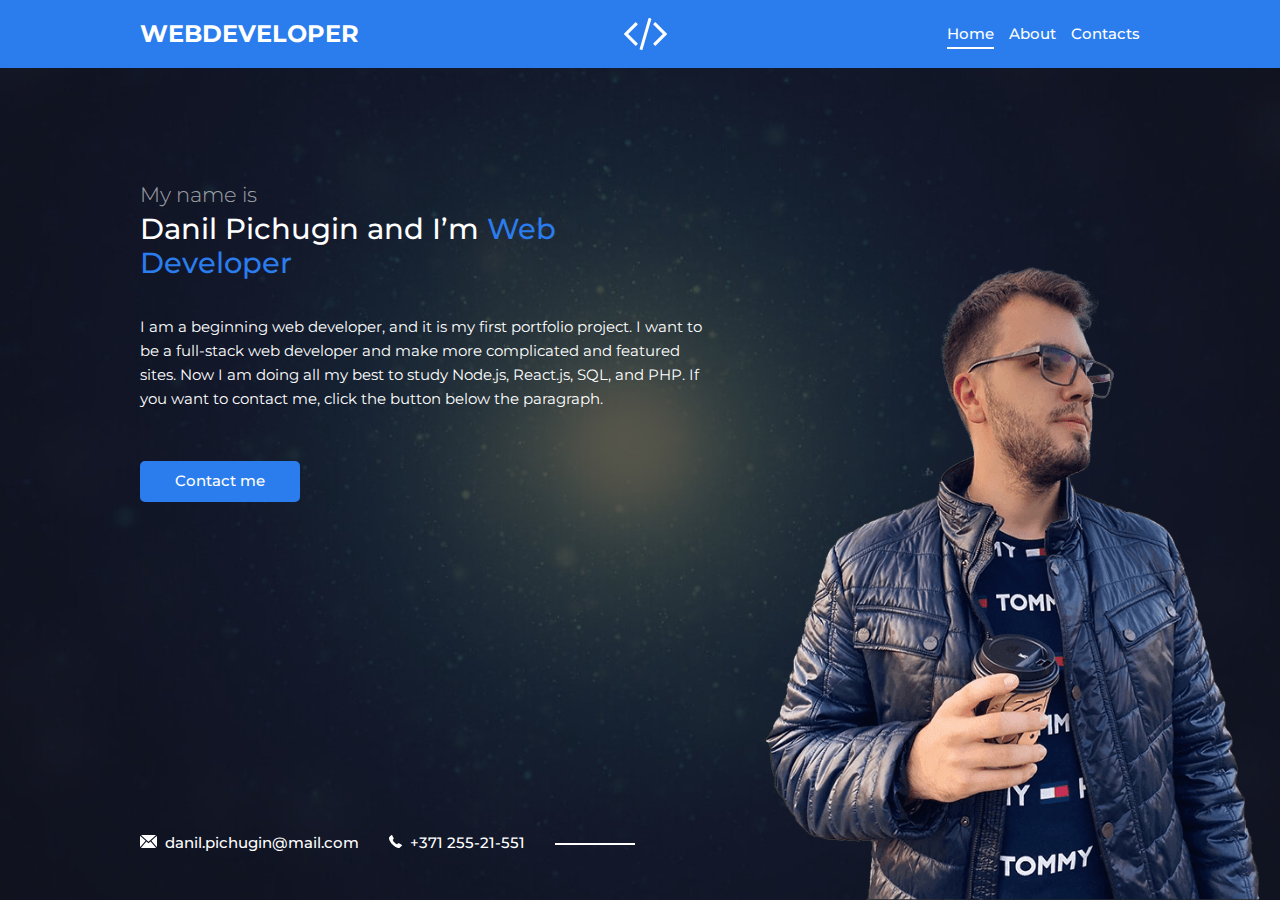
<file: index.html>
<!DOCTYPE html>
<html lang="en">
<head>
    <meta charset="UTF-8">
    <link rel="preconnect" href="https://fonts.googleapis.com">
    <link rel="preconnect" href="https://fonts.gstatic.com" crossorigin>
    <link href="https://fonts.googleapis.com/css2?family=Montserrat:wght@300;400;500;700&display=swap" rel="stylesheet">
    <meta http-equiv="X-UA-Compatible" content="IE=edge">
    <meta name="viewport" content="width=device-width, initial-scale=1">
    <link rel="stylesheet" href="css/style.css">
    <link rel="icon" type="image/png" href="img/favicon.png">

    <meta name="description" content="">
    <meta name="keywords" content="создание сайтов, создание сайтов на заказ">

    <title>DP & WebDeveloper</title>
</head>
<body>

    <div class="page">

        <!-- Header -->
        <header class="header">
            <div class="container">
                <div class="header-inner">
                    <div class="header-brand">
                        WEBDEVELOPER
                    </div>

                    <div class="header-logo">
                        <img src="img/brand.svg" alt="">
                    </div>

                    <nav class="header-nav">
                        <a class="header-nav-link active" href="index.html">Home</a>
                        <a class="header-nav-link" href="about.html">About</a>
                        <a class="header-nav-link" href="contacts.html">Contacts</a>
                    </nav>
                </div>
            </div><!-- /.container -->
        </header>

        <!-- Main -->
        <div class="container">
            <main class="content">
                <div class="content-header">
                    <h2 class="subtitle">My name is</h2>
                    <h1 class="title">Danil Pichugin and I’m <span>Web Developer</span></h1>
                </div>
                <div class="text">
                    <p>I am a beginning web developer, and it is my first portfolio project. I want to be a full-stack web developer and make more complicated and featured sites. Now I am doing all my best to study Node.js, React.js, SQL, and PHP. If you want to contact me, click the button below the paragraph.</p>
                </div>
                <a class="btn" href="contacts.html">Contact me</a>
            </main>
        </div>

        <!-- Footer-->
        <footer class="footer">
            <div class="container">
                <div class="contacts">
                    <a class="contacts-link" href="mailto:danil.pichugin@mail.com">
                        <img class="contacts-link-icon" src="img/mail.svg" alt="">danil.pichugin@mail.com
                    </a>
                    <a class="contacts-link" href="tel:+37125521551">
                        <img class="contacts-link-icon" src="img/phone.svg" alt="">+371 255-21-551
                    </a>
                </div>
            </div>
        </footer>


        <img class="author" src="img/me.png" alt="">
    </div><!-- /.page -->

</body>
</html>
</file>
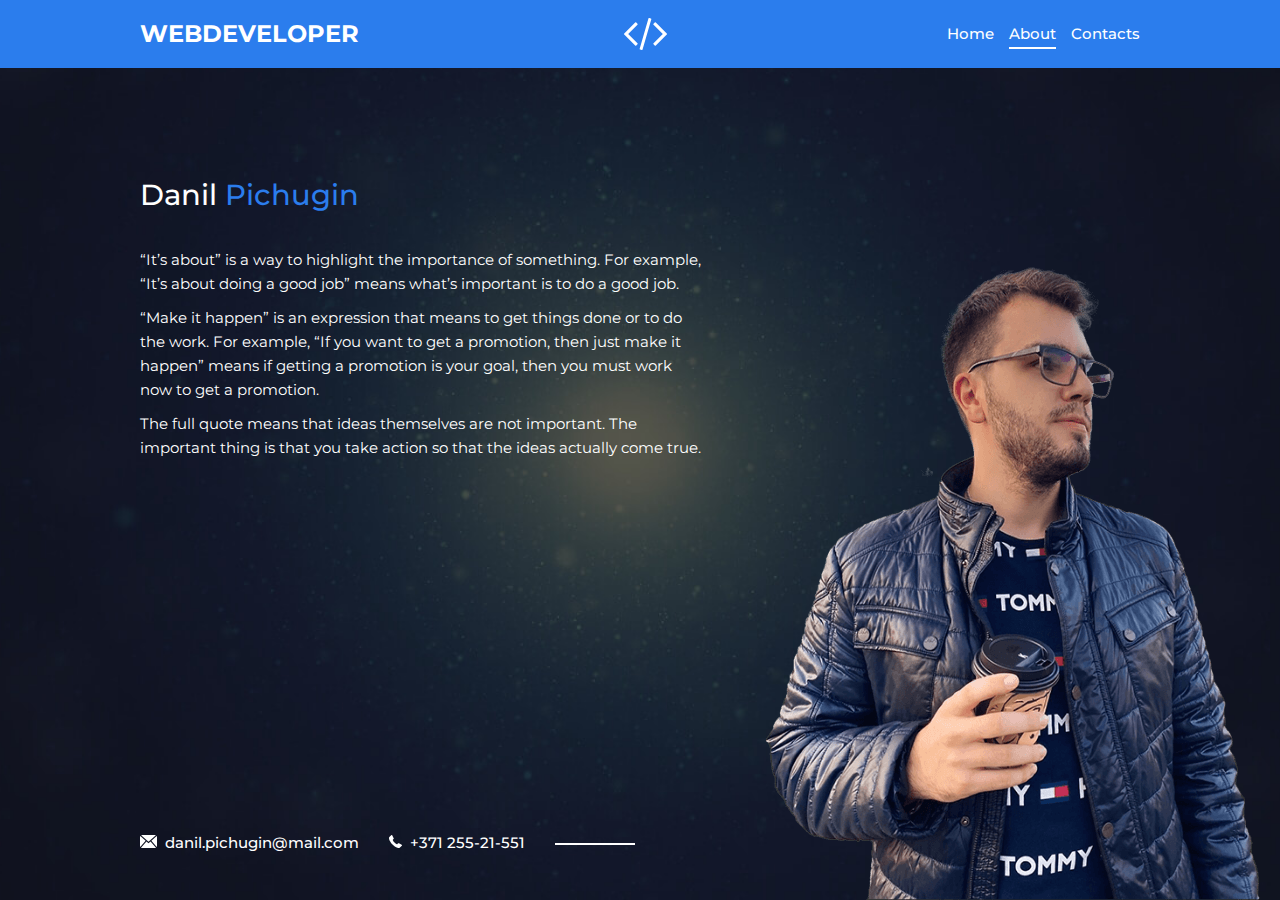
<file: about.html>
<!DOCTYPE html>
<html lang="en">
<head>
    <meta charset="UTF-8">
    <link rel="preconnect" href="https://fonts.googleapis.com">
    <link rel="preconnect" href="https://fonts.gstatic.com" crossorigin>
    <link href="https://fonts.googleapis.com/css2?family=Montserrat:wght@300;400;500;700&display=swap" rel="stylesheet">
    <meta http-equiv="X-UA-Compatible" content="IE=edge">
    <meta name="viewport" content="width=device-width, initial-scale=1.0">
    <link rel="stylesheet" href="css/style.css">
    <link rel="icon" type="image/png" href="img/favicon.png">
    <title>DP & WebDeveloper</title>
</head>
<body>

    <div class="page">

        <!-- Header -->
        <header class="header">
            <div class="container">
                <div class="header-inner">
                    <div class="header-brand">
                        WEBDEVELOPER
                    </div>

                    <div class="header-logo">
                        <img src="img/brand.svg" alt="">
                    </div>

                    <nav class="header-nav">
                        <a class="header-nav-link" href="index.html">Home</a>
                        <a class="header-nav-link active" href="about.html">About</a>
                        <a class="header-nav-link" href="contacts.html">Contacts</a>
                    </nav>
                </div>
            </div><!-- /.container -->
        </header>

        <!-- Main -->
        <div class="container">
            <main class="content">
                <div class="content-header">
                    <h1 class="title">Danil <span>Pichugin</span></h1>
                </div>
                <div class="text">
                    <p>“It’s about” is a way to highlight the importance of something. For example, “It’s about doing a good job” means what’s important is to do a good job.</p>
                    <p>“Make it happen” is an expression that means to get things done or to do the work. For example, “If you want to get a promotion, then just make it happen” means if getting a promotion is your goal, then you must work now to get a promotion.</p>
                    <p>The full quote means that ideas themselves are not important. The important thing is that you take action so that the ideas actually come true.</p>
                </div>
            </main>
        </div>

        <!-- Footer-->
        <footer class="footer">
            <div class="container">
                <div class="contacts">
                    <a class="contacts-link" href="mailto:danil.pichugin@mail.com">
                        <img class="contacts-link-icon" src="img/mail.svg" alt="">danil.pichugin@mail.com
                    </a>
                    <a class="contacts-link" href="tel:+37125521551">
                        <img class="contacts-link-icon" src="img/phone.svg" alt="">+371 255-21-551
                    </a>
                </div>
            </div>
        </footer>


        <img class="author" src="img/me.png" alt="">
    </div><!-- /.page -->

</body>
</html>
</file>
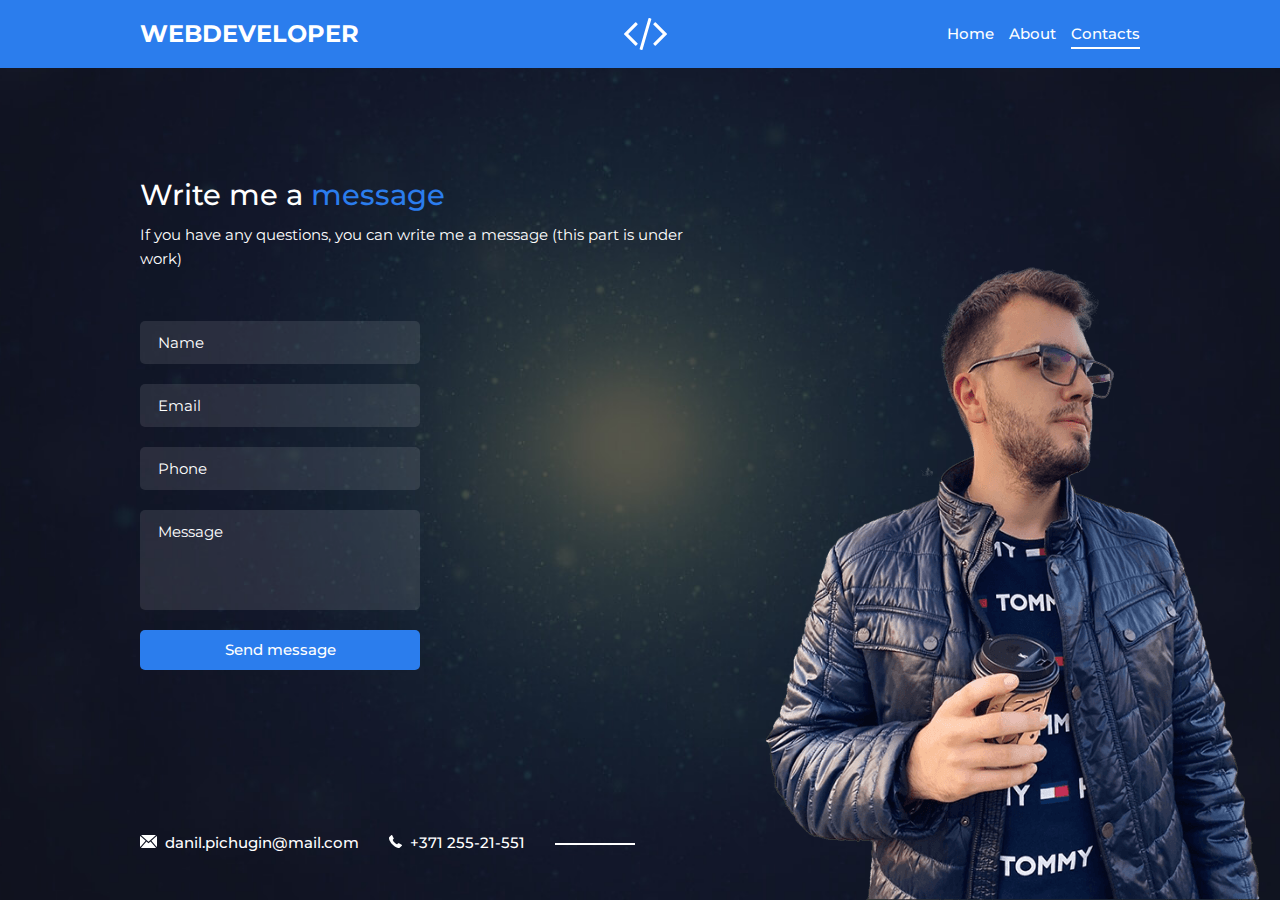
<file: contacts.html>
<!DOCTYPE html>
<html lang="en">
<head>
    <meta charset="UTF-8">
    <link rel="preconnect" href="https://fonts.googleapis.com">
    <link rel="preconnect" href="https://fonts.gstatic.com" crossorigin>
    <link href="https://fonts.googleapis.com/css2?family=Montserrat:wght@300;400;500;700&display=swap" rel="stylesheet">
    <meta http-equiv="X-UA-Compatible" content="IE=edge">
    <meta name="viewport" content="width=device-width, initial-scale=1.0">
    <link rel="stylesheet" href="css/style.css">
    <link rel="icon" type="image/png" href="img/favicon.png">
    <title>DP & WebDeveloper</title>
</head>
<body>

    <div class="page">

        <!-- Header -->
        <header class="header">
            <div class="container">
                <div class="header-inner">
                    <div class="header-brand">
                        WEBDEVELOPER
                    </div>

                    <div class="header-logo">
                        <img src="img/brand.svg" alt="">
                    </div>

                    <nav class="header-nav">
                        <a class="header-nav-link" href="index.html">Home</a>
                        <a class="header-nav-link" href="about.html">About</a>
                        <a class="header-nav-link active" href="contacts.html">Contacts</a>
                    </nav>
                </div>
            </div><!-- /.container -->
        </header>

        <!-- Main -->
        <div class="container">
            <main class="content">
                <div class="content-header">
                    <h1 class="title">Write me a <span>message</span></h1>
                    <div class="text">
                        <p>If you have any questions, you can write me a message (this part is under work)</p>
                    </div>
                </div>

                <form class="form" action="/" method="post">
                    <div class="form-group">
                        <input class="input" type="text" name="name" placeholder="Name">
                    </div>

                    <div class="form-group">
                        <input class="input" type="email" name="email" placeholder="Email">
                    </div>

                    <div class="form-group">
                        <input class="input" type="tel" name="tel" placeholder="Phone">
                    </div>

                    <div class="form-group">
                        <textarea class="textarea" name="text" placeholder="Message"></textarea>
                    </div>

                    <div class="form-group">
                        <button class="btn btn-full" type="submit">Send message</button>
                    </div>
                </form>
            </main>
        </div>

        <!-- Footer-->
        <footer class="footer">
            <div class="container">
                <div class="contacts">
                    <a class="contacts-link" href="mailto:danil.pichugin@mail.com">
                        <img class="contacts-link-icon" src="img/mail.svg" alt="">danil.pichugin@mail.com
                    </a>
                    <a class="contacts-link" href="tel:+37125521551">
                        <img class="contacts-link-icon" src="img/phone.svg" alt="">+371 255-21-551
                    </a>
                </div>
            </div>
        </footer>


        <img class="author" src="img/me.png" alt="">
    </div><!-- /.page -->

</body>
</html>
</file>
<file: css/style.css>
html {
    font-size: 15px;
}

body {
    margin: 0;

    font-family: 'Montserrat', sans-serif;
    font-size: 1rem;
    line-height: 1.6;
}

*,
*:before,
*:after {
    box-sizing: border-box;
}

h1, h2, h3, h4, h5, h6 {
    margin: 0;
}

p {
    margin: 0 0 10px;
}

.container {
    width: 100%;
    max-width: 1030px;
    margin: 0 auto;
    padding: 0 1rem;
}

/* Page
================*/
.page {
    width: 100%;
    height: 100vh;  /* vh - viewport width*/
    min-height: 770px;
    overflow: hidden;

    background: url("../img/bg.jpg") center no-repeat;
    background-size: cover;

    position: relative;
}

/* Author photo
================*/
.author {
    position: absolute;
    bottom: 0;
    right: 0;

    margin-right: 20px;
}

/* Header
================*/
.header {
    padding: 1rem 0;
    margin-bottom: 110px;

    background-color: #2b7ded;
}

.header-inner {
    display: flex;
    justify-content: space-between;
    align-items: center;
}

.header-brand {
    font-size: 1.6rem;
    color: #fff;
    text-transform: uppercase;
    font-weight: bold;
}

.header-logo img {
    display: block;
}

.header-nav {
    display: flex;
}

.header-nav-link {
    margin-left: 1rem;
    color: #fff;
    font-weight: 500;
    font-size: 1rem;
    text-decoration: none;

    transition: color .2s linear;
}

.header-nav-link:hover {
    color: #afcef8;
}

.header-nav-link.active {
    position: relative;
}

.header-nav-link.active:after {
    content: "";
    width: 100%;
    height: 2px;

    background-color: #fff;

    position: absolute;
    bottom: -3px;
    left: 0;
}


/* Content
================*/
.content {
    height: 100%;
    width: 100%;
    max-width: 565px;
}

.content-header {
    margin-bottom: 35px;
}

.subtitle {
    font-size: 1.4rem;
    color: rgba(255,255,255, .6);
    font-weight: 300;

}

.title {
    font-size: 1.9rem;
    color: #fff;
    font-weight: 500;
    line-height: 1.2;
    margin-bottom: 10px;
}

.title span {
    color: #2b7ded;
}

.text {
    font-size: 1rem;
    color: #fff;
    margin-bottom: 50px;
}


/* Button
================*/
.btn {
    display: inline-block;
    padding: 12px 35px;

    font-size: 1rem;
    line-height: 1.1;
    font-weight: 500;
    color: #fff;
    text-decoration: none;
    border: 0;
    font-family: inherit;
    cursor: pointer;

    background-color: #2B7DED;
    border-radius: 5px;

    transition: background .2s linear;
}

.btn:hover {
    background-color: #255393;
}

.btn-full {
    display: block;
    width: 100%;
}

/* Footer
================*/
.footer {
    width: 100%;

    position: absolute;
    bottom: 45px;
}


/* Contacts
================*/
.contacts {
    display: flex;
    align-items: center;
}

.contacts-link {
    font-size: 1rem;
    color: #fff;
    text-decoration: none;
    font-weight: 500;

    margin-right: 2rem;
}

.contacts-link:last-child {
    margin-right: 0;
    position: relative;
}

.contacts-link:last-child:after {
    content: "";
    display: block;
    width: 80px;
    height: 2px;

    background-color: #fff;
    pointer-events: none;

    position: absolute;
    left: 100%;
    top: 50%;

    margin-left: 2rem;
}

.contacts-link:hover {
    text-decoration: underline;
}

.contacts-link-icon {
    margin-right: 8px;
}

/* Form
================*/
.form {
    width: 100%;
    max-width: 280px;
}

.form-group {
    margin-bottom: 20px;
}

.input,
.textarea {
    display: block;
    width: 100%;

    font-family: inherit;
    font-size: 1rem;

    border-radius: 5px;
    padding: 12px 18px;
    color: #fff;

    background-color: rgba(255,255,255, .1);
    border: 0;
}

.textarea {
    height: 100px;
    resize: none;
}

.input::placeholder,
.textarea::placeholder {
    color: #fff;
}



/* Media
================*/
@media (max-width: 1000px) {
    .author {
        right: -120px;
    }

    .contacts-link:last-child:after {
        display: none;
    }
}

@media (max-width: 825px) {
    .page {
        height: auto;
        min-height: 100vh;
        padding-bottom: 2rem;
    }

    /* Header */
    .header {
        margin-bottom: 50px;
    }

    .header-logo {
        display: none;
    }

    .header-brand {
        font-size: 1.2rem;
    }

    /* Content */
    .content {
        margin-bottom: 50px;
        max-width: none;
        text-align: center;
    }

    /* Form */
    .form {
        margin: 0 auto;
    }

    /* Footer */
    .footer {
        position: static;
    }

    /* Contacts */
    .contacts {
        flex-direction: column;
    }

    .contacts-link {
        margin-right: 0;
        margin-bottom: 0.5rem;
    }

    .contacts-link:last-child {
        margin-bottom: 0;
    }

    /* Author */
    .author {
        display: none;
    }
}

@media (max-width: 565px) {
    .page {
        height: auto;
        min-height: 100vh;
    }

    /* Header */
    .header {
        margin-bottom: 50px;
    }

    .header-inner {
        flex-direction: column;
    }

    .header-brand {
        margin-bottom: 1rem;
    }
}

@media (max-width: 320px) {
    .subtitle {
        font-size: 1.2rem;
    }

    .title {
        font-size: 1.6rem;
    }
}
</file>
